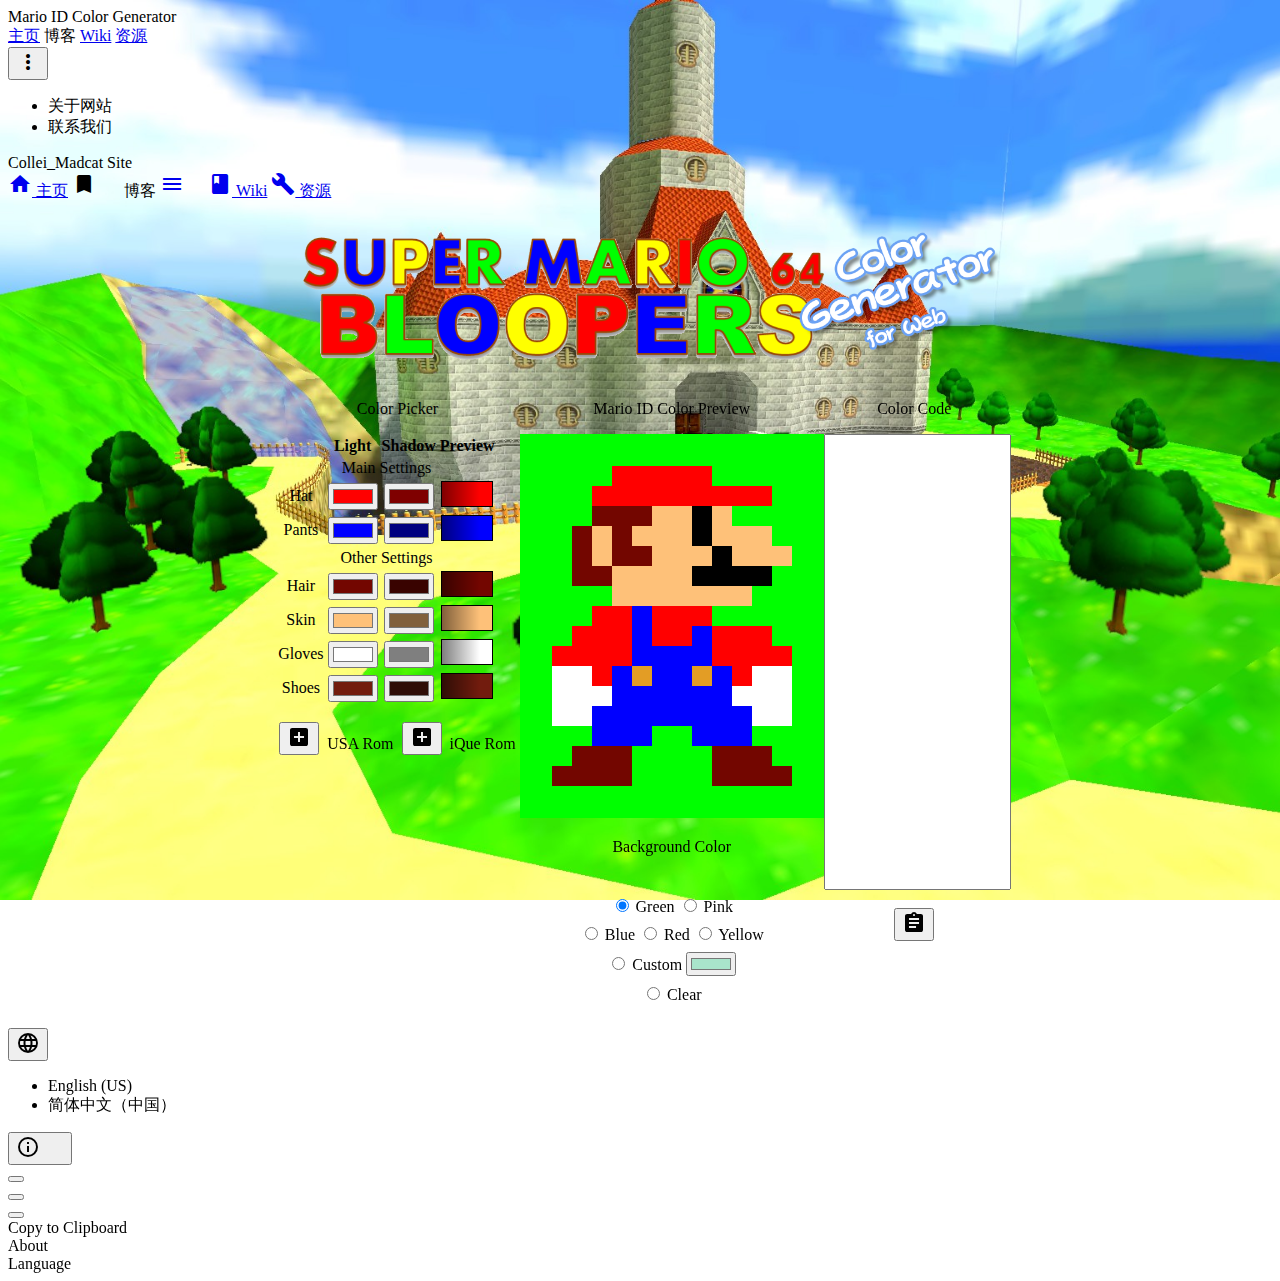
<file: index.html>
<!DOCTYPE html>
<html>
  
  <head>
    <meta http-equiv="content-type" content="text/html;" charset="utf-8">
    <title>Mario ID Color Genreator - Collei_Madcat</title>
    <link rel="shortcut icon" href="https://colleimadcat.com/resource/favicon.ico">
    <link rel="stylesheet" href="https://fonts.googleapis.com/icon?family=Material+Icons">
    <link rel="stylesheet" href="https://code.getmdl.io/1.3.0/material.indigo-blue.min.css" />
    <link rel="stylesheet" href="https://fonts.googleapis.com/css?family=Roboto:300,400,500,700" type="text/css">
    <script defer src="https://code.getmdl.io/1.3.0/material.min.js">
    </script>
    <script src="js/data.js"></script>
    <link rel="stylesheet" href="https://colleimadcat.com/css/style.css" type="text/css"/>
    <meta name="viewport" content="width=device-width, initial-scale=0.8">
    <link rel="stylesheet" href="css/style.css" type="text/css"/>
  </head>
  
  <body>
    <div class="mdl-layout mdl-js-layout mdl-layout--fixed-header">
      <header class="mdl-layout__header">
        <div class="mdl-layout__header-row">
          <!-- Title -->
          <span class="mdl-layout-title">Mario ID Color Generator</span>
          <!-- Add spacer, to align navigation to the right -->
          <div class="mdl-layout-spacer">
          </div>
          <!-- Navigation. We hide it in small screens. -->
          <nav class="mdl-navigation mdl-layout--large-screen-only">
            <a class="mdl-navigation__link" href="https://colleimadcat.com/">主页</a>
            <a class="mdl-navigation__link needcomingsoon">博客</a>
            <a class="mdl-navigation__link" href="https://wiki.colleimadcat.com/">Wiki</a>
            <a class="mdl-navigation__link" href="https://site.colleimadcat.com/">资源</a>
          </nav>
          <button id="demo-menu-lower-right" class="mdl-button mdl-js-button mdl-button--icon">
            <i class="material-icons">more_vert</i>
          </button>
          <ul class="mdl-menu mdl-menu--bottom-right mdl-js-menu mdl-js-ripple-effect" for="demo-menu-lower-right">
            <li class="mdl-menu__item needcomingsoon">关于网站</li>
            <li class="mdl-menu__item needcomingsoon">联系我们</li>
          </ul>
        </div>
      </header>
      <div class="mdl-layout__drawer">
        <span class="mdl-layout-title">Collei_Madcat Site</span>
        <nav class="mdl-navigation">
          <a class="mdl-navigation__link" href="https://colleimadcat.com/">
            <i class="material-icons">home</i>&nbsp;主页</a>
          <a class="mdl-navigation__link needcomingsoon">
            <i class="material-icons">bookmarks</i>&nbsp;博客</a>
          <a class="mdl-navigation__link" href="https://wiki.colleimadcat.com/">
            <i class="material-icons">menu_book</i>&nbsp;Wiki</a>
          <a class="mdl-navigation__link" href="https://site.colleimadcat.com/" id="tools">
            <i class="material-icons">build</i>&nbsp;资源</a>
        </nav>
      </div>
      <main class="mdl-layout__content">
        <!--Page Content Start-->
        <div class="page-content padding-1">
          <form>
            <div class="banner-image">
              <img src="images/banner.png">
            </div>
            <div class="colorPicker padding-1" style="text-align:center;">
              <div class="marioID-color-picker-area mdl-shadow--6dp padding-3 margin-4 blur-1">
                <div class="color-setting">
                  <p>Color Picker</p>
                  <table class="mdl-data-table mdl-js-data-table mdl-shadow--2dp">
                    <thead>
                      <tr style="font-weight: bold;">
                        <td>
                        </td>
                        <td>Light</td>
                        <td>Shadow</td>
                        <td>Preview</td>
                      </tr>
                    </thead>
                    <tbody>
                      <tr>
                        <td colspan="4">Main Settings</td>
                      </tr>
                      <tr>
                        <td>Hat</td>
                        <td>
                          <input type="color" id="hatColor" value="#ff0000" onchange="colorExecute(hatMain)">
                        </td>
                        <td>
                          <input type="color" id="hatColorShadow" value="#7f0000" onchange="colorExecute(hatShadow)">
                        </td>
                        <td>
                          <canvas class="preview-color" id="preview-color-hat" style="background-image:none">
                          </canvas>
                        </td>
                      </tr>
                      <tr>
                        <td>Pants</td>
                        <td>
                          <input type="color" id="pantsColor" value="#0000ff" onchange="colorExecute(pantsMain)">
                        </td>
                        <td>
                          <input type="color" id="pantsColorShadow" value="#00007f" onchange="colorExecute(pantsShadow)">
                        </td>
                        <td>
                          <canvas class="preview-color" id="preview-color-pants" style="background-image:none">
                          </canvas>
                        </td>
                      </tr>
                      <tr>
                        <td colspan="4">Other Settings</td>
                      </tr>
                      <tr>
                        <td>Hair</td>
                        <td>
                          <input type="color" id="hairColor" value="#730600" onchange="colorExecute(hairMain)">
                        </td>
                        <td>
                          <input type="color" id="hairColorShadow" value="#390300" onchange="colorExecute(hairShadow)">
                        </td>
                        <td>
                          <canvas class="preview-color" id="preview-color-hair" style="background-image:none">
                          </canvas>
                        </td>
                      </tr>
                      <tr>
                        <td>Skin</td>
                        <td>
                          <input type="color" id="skinColor" value="#fec179" onchange="colorExecute(skinMain)">
                        </td>
                        <td>
                          <input type="color" id="skinColorShadow" value="#81603c" onchange="colorExecute(skinShadow)">
                        </td>
                        <td>
                          <canvas class="preview-color" id="preview-color-skin" style="background-image:none">
                          </canvas>
                        </td>
                      </tr>
                      <tr>
                        <td>Gloves</td>
                        <td>
                          <input type="color" id="glovesColor" value="#ffffff" onchange="colorExecute(glovesMain)">
                        </td>
                        <td>
                          <input type="color" id="glovesColorShadow" value="#7f7f7f" onchange="colorExecute(glovesShadow)">
                        </td>
                        <td>
                          <canvas class="preview-color" id="preview-color-gloves" style="background-image:none">
                          </canvas>
                        </td>
                      </tr>
                      <tr>
                        <td>Shoes</td>
                        <td>
                          <input type="color" id="shoesColor" value="#721c0e" onchange="colorExecute(shoesMain)">
                        </td>
                        <td>
                          <input type="color" id="shoesColorShadow" value="#2f0e07" onchange="colorExecute(shoesShadow)">
                        </td>
                        <td>
                          <canvas class="preview-color" id="preview-color-shoes" style="background-image:none">
                          </canvas>
                        </td>
                      </tr>
                    </tbody>
                  </table>
                </div>
                <div class="generate-area" style="margin-top: 1em;">
                  <div class="generate-buttons">
                    <button type="button" id="generateColorU" class="mdl-button mdl-js-button mdl-button--fab mdl-button--mini-fab mdl-shadow--2dp" onclick="cheatCodeGenerate(0)">
                      <i class="material-icons">add_box</i>
                    </button>
                    <span>&nbsp;USA Rom</span>
                  </div>
                  <div class="generate-buttons">
                    <button type="button" id="generateColorC" class="mdl-button mdl-js-button mdl-button--fab mdl-button--mini-fab mdl-shadow--2dp" onclick="cheatCodeGenerate(1)">
                      <i class="material-icons">add_box</i>
                    </button>
                    <span>&nbsp;iQue Rom</span>
                  </div>
                </div>
              </div>
              <div class="marioID-color-preview-area mdl-shadow--6dp padding-3 margin-4 blur-1">
                <p>Mario ID Color Preview</p>
                <canvas id="marioIdPreview" class="mdl-shadow--6dp" width="304" height="384">
                </canvas>
                <div class="background-color-setting" style="margin-top: 1em;">
                  <p>Background Color</p>
                  <div class="mdl-shadow--3dp background-color-setting-radios" style="padding:1em">
                    <div>
                      <label class="mdl-radio mdl-js-radio mdl-js-ripple-effect" for="screengreen">
                        <input type="radio" id="screengreen" class="mdl-radio__button" name="screen" checked onclick="changeBackground(0)">
                        <span class="mdl-radio__label">Green</span>
                      </label>
                      <label class="mdl-radio mdl-js-radio mdl-js-ripple-effect" for="screenpink">
                        <input type="radio" id="screenpink" class="mdl-radio__button" name="screen" onclick="changeBackground(1)">
                        <span class="mdl-radio__label">Pink</span>
                      </label>
                    </div>
                    <div>
                      <label class="mdl-radio mdl-js-radio mdl-js-ripple-effect" for="screenblue">
                        <input type="radio" id="screenblue" class="mdl-radio__button" name="screen" onclick="changeBackground(2)">
                        <span class="mdl-radio__label">Blue</span>
                      </label>
                      <label class="mdl-radio mdl-js-radio mdl-js-ripple-effect" for="screenred">
                        <input type="radio" id="screenred" class="mdl-radio__button" name="screen" onclick="changeBackground(3)">
                        <span class="mdl-radio__label">Red</span>
                      </label>
                      <label class="mdl-radio mdl-js-radio mdl-js-ripple-effect" for="screenyellow">
                        <input type="radio" id="screenyellow" class="mdl-radio__button" name="screen" onclick="changeBackground(4)">
                        <span class="mdl-radio__label">Yellow</span>
                      </label>
                    </div>
                    <div>
                      <label class="mdl-radio mdl-js-radio mdl-js-ripple-effect" for="screencustom">
                        <input type="radio" id="screencustom" class="mdl-radio__button" name="screen" onclick="changeBackground(5)">
                        <span class="mdl-radio__label">Custom</span>
                        <input type="color" id="backcolorCustom" value="#a9e5cb" style="height: 24px;">
                      </label>
                    </div>
                    <div>
                      <label class="mdl-radio mdl-js-radio mdl-js-ripple-effect" for="screenclear">
                        <input type="radio" id="screenclear" class="mdl-radio__button" name="screen" onclick="changeBackground(6)">
                        <span class="mdl-radio__label">Clear</span>
                      </label>
                    </div>
                  </div>
                </div>
              </div>
              <div class="generate-code-area mdl-shadow--6dp padding-3 margin-4 blur-1">
                <p>Color Code</p>
                <div class="generated-area">
                  <div class="mdl-textfield mdl-js-textfield">
                    <textarea style="resize:none; font-family:monospace; height: 450px; width: 100%;" id="GeneratedCode" class="mdl-textfield__input mdl-shadow--2dp"></textarea>
                  </div>
                </div>
                <button type="button" id="copycolorcode" class="mdl-button mdl-js-button mdl-button--fab mdl-button--mini-fab mdl-shadow--4dp" onclick="copyContent()" style="margin-top: 1em;">
                  <i class="material-icons">assignment</i>
                </button>
              </div>
            </div>
            <div class="pages-bottom-right">
              <button type="button" id="language" class="mdl-button mdl-button--colored mdl-js-button mdl-button--fab mdl-button--mini-fab mdl-js-ripple-effect mdl-shadow--3dp">
                <i class="material-icons">language</i>
              </button>
              <ul class="mdl-menu mdl-menu--top-right mdl-js-menu mdl-js-ripple-effect" for="language">
                <li class="mdl-menu__item" onclick="responseXML(xhr_enUS,'../lang/en_us.xml')">English (US)</li>
                <li class="mdl-menu__item" onclick="responseXML(xhr_zhCN,'../lang/zh_cn.xml')">简体中文（中国）</li>
              </ul>
              <button type="button" id="about" class="mdl-button mdl-button--colored mdl-js-button mdl-button--fab mdl-button--mini-fab mdl-js-ripple-effect mdl-shadow--3dp">
                <i class="material-icons">info_outlined</i>
              </button>
            </div>
          </form>
        </div>
        <div id="generateColorToast" aria-live="assertive" aria-atomic="true" aria-relevant="text" class="mdl-snackbar mdl-js-snackbar">
          <div class="mdl-snackbar__text"></div>
          <button type="button" class="mdl-snackbar__action"></button>
        </div>
        <div id="copyToast" aria-live="assertive" aria-atomic="true" aria-relevant="text" class="mdl-snackbar mdl-js-snackbar">
          <div class="mdl-snackbar__text"></div>
          <button type="button" class="mdl-snackbar__action"></button>
        </div>
        <!--Page Content End-->
      </main>
      <div id="comingsoonToast" aria-live="assertive" aria-atomic="true" aria-relevant="text" class="mdl-snackbar mdl-js-snackbar">
        <div class="mdl-snackbar__text"></div>
        <button type="button" class="mdl-snackbar__action"></button>
      </div>
    </div>
    <div class="mdl-tooltip" data-mdl-for="copycolorcode">Copy to Clipboard</div>
    <div class="mdl-tooltip transition-left mdl-tooltip--left" data-mdl-for="about">About</div>
    <div class="mdl-tooltip transition-left mdl-tooltip--left" data-mdl-for="language">Language</div>
    <dialog id="dialog" class="mdl-dialog">
      <h3 class="mdl-dialog__title">关于 Mario ID 生成器</h3>
      <div class="mdl-dialog__content">
        <div class="footer">
          <p>© 2016~2023 Collei_Madcat, Unreal_Neo Studios. All Rights Reserved.</p>
          <p>© CaptainSwag101 M64MM2 and Color Generator.</p>
          <p>© GlitchyPSIX M64MM3</p>
          <p>Co-developed by 8192Bit.</p>
          <p>Sounds stream resource from Super Mario Bros. X</p>
          <p>This Color Code Generator is Public domain.<br />
            Technical support for creators in the Super Mario 64 Blooper Community.<br/>
            This is free for anyone to use.</p>
        </div>
      </div>
      <div class="mdl-dialog__actions">
        <button type="button" class="mdl-button">关闭</button>
      </div>
    </dialog>
    <script src="https://colleimadcat.com/js/componets/comingsoon.js"></script>
    <script src="js/componets/about.js"></script>
    <script src="js/cghint.js"></script>
    <script src="js/querybind.js"></script>
    <script src="js/main.js"></script>
    <script src="js/language.js"></script>
  </body>
</html>
</file>
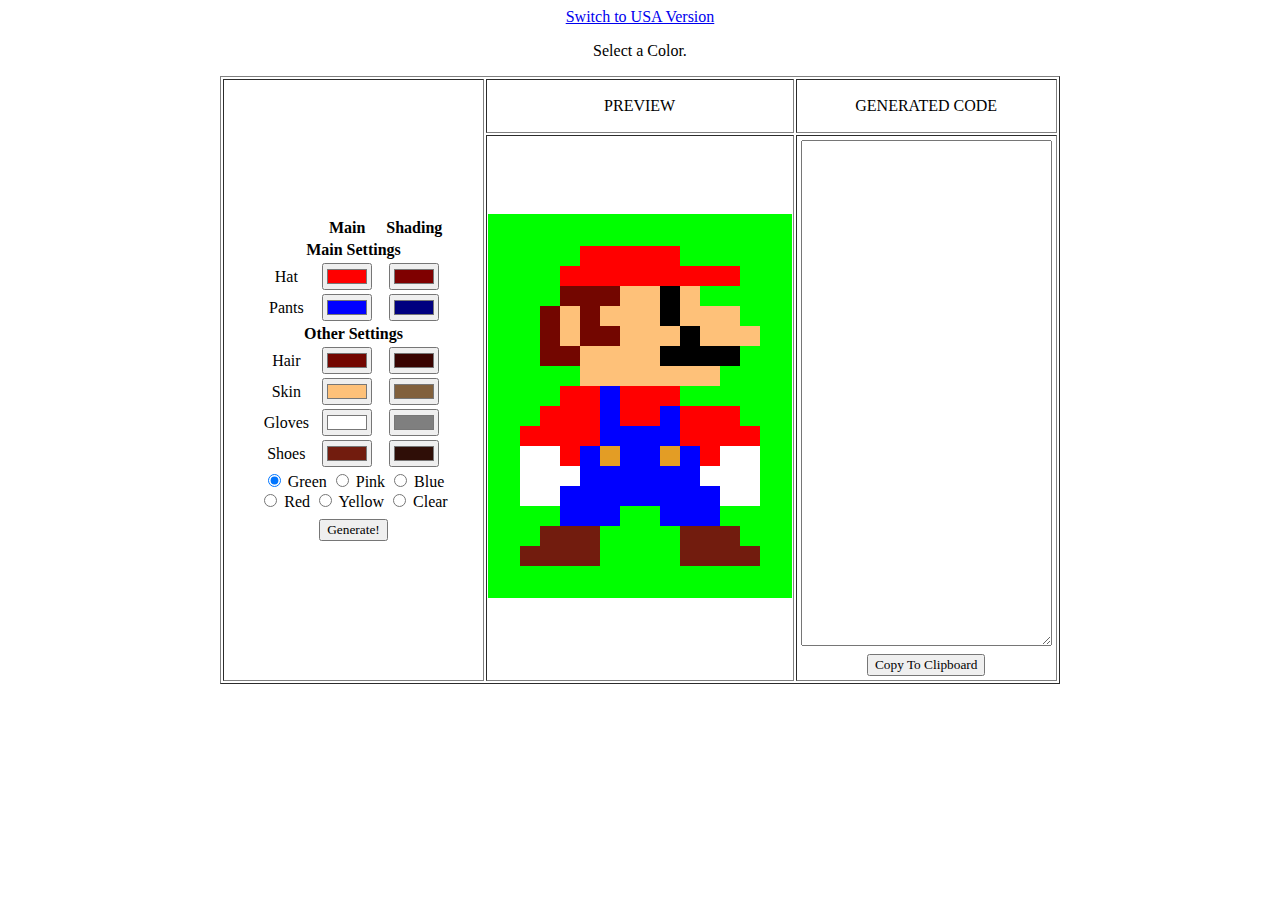
<file: ique.html>
<!DOCTYPE html>
<html>

<head>
  <meta http-equiv="content-type" content="text/html; charset=UTF-8">
</head>

<body>
  <div class="colorPicker" style="text-align: center;">
    <form>
      <a href="index.html">Switch to USA Version</a>
      <p>Select a Color.</p>
      <table style="margin:0 auto" border="1">
        <tbody>
          <tr>
            <td style="padding:32px" rowspan="2">
              <table class="wikitable">
                <tbody>
                  <tr>
                    <th></th>
                    <th>Main</th>
                    <th>Shading</th>
                  </tr>
                  <tr>
                    <th colspan="3">Main Settings</th>
                  </tr>
                  <tr>
                    <td>Hat
                    </td>
                    <td>
                      <input type="color" id="hatColor" value="#ff0000" onchange="colorExecute(hatMain)">
                    </td>
                    <td>
                      <input type="color" id="hatColorShadow" value="#7f0000" onchange="colorExecute(hatShadow)">
                    </td>
                  </tr>
                  <tr>
                    <td>Pants
                    </td>
                    <td>
                      <input type="color" id="pantsColor" value="#0000ff" onchange="colorExecute(pantsMain)">
                    </td>
                    <td>
                      <input type="color" id="pantsColorShadow" value="#00007f" onchange="colorExecute(pantsShadow)">
                    </td>
                  </tr>
                  <tr>
                    <th colspan="3">Other Settings</th>
                  </tr>
                  <tr>
                    <td>Hair
                    </td>
                    <td>
                      <input type="color" id="hairColor" value="#730600" onchange="colorExecute(hairMain)">
                    </td>
                    <td>
                      <input type="color" id="hairColorShadow" value="#390300" onchange="colorExecute(hairShadow)">
                    </td>
                  </tr>
                  <tr>
                    <td>Skin
                    </td>
                    <td>
                      <input type="color" id="skinColor" value="#fec179" onchange="colorExecute(skinMain)">
                    </td>
                    <td>
                      <input type="color" id="skinColorShadow" value="#81603c" onchange="colorExecute(skinShadow)">
                    </td>
                  </tr>
                  <tr>
                    <td>Gloves
                    </td>
                    <td>
                      <input type="color" id="glovesColor" value="#ffffff" onchange="colorExecute(glovesMain)">
                    </td>
                    <td>
                      <input type="color" id="glovesColorShadow" value="#7f7f7f" onchange="colorExecute(glovesShadow)">
                    </td>
                  </tr>
                  <tr>
                    <td>Shoes
                    </td>
                    <td>
                      <input type="color" id="shoesColor" value="#721c0e" onchange="colorExecute(shoesMain)">
                    </td>
                    <td>
                      <input type="color" id="shoesColorShadow" value="#2f0e07" onchange="colorExecute(shoesShadow)">
                    </td>
                  </tr>
                  <tr>
                    <td colspan="3">
                      <div>
                        <div style="display:inline-block">
                          <input type="radio" name="screen" id="screengreen" checked="checked"
                            onclick="changeBackground(0)">
                          <label>Green</label>
                        </div>
                        <div style="display:inline-block">
                          <input type="radio" name="screen" id="screenpink" onclick="changeBackground(1)">
                          <label>Pink</label>
                        </div>
                        <div style="display:inline-block">
                          <input type="radio" name="screen" id="screenblue" onclick="changeBackground(2)">
                          <label>Blue</label>
                        </div>
                      </div>
                      <div>
                        <div style="display:inline-block">
                          <input type="radio" name="screen" id="screenred" onclick="changeBackground(3)">
                          <label>Red</label>
                        </div>
                        <div style="display:inline-block">
                          <input type="radio" name="screen" id="screenyellow" onclick="changeBackground(4)">
                          <label>Yellow</label>
                        </div>
                        <div style="display:inline-block">
                          <input type="radio" name="screen" id="screenclear" onclick="changeBackground(5)">
                          <label>Clear</label>
                        </div>
                        <div>
                          <input type="button" value="Generate!" style="margin-top:8px;" onclick="cheatCodeGenerate()">
                        </div>
                      </div>
                    </td>
                  </tr>
                </tbody>
              </table>
            </td>
            <td>
              <p>PREVIEW</p>
            </td>
            <td>
              <p>GENERATED CODE</p>
            </td>
          </tr>
          <tr>
            <td>
              <canvas id="marioIdPreview" width="304" height="384"></canvas>
            </td>
            <td>
              <table>
                <tbody>
                  <tr>
                    <td>
                      <textarea style="font-family: monospace; height: 500px; width: 245px;"
                        id="GeneratedCode"></textarea>
                    </td>
                  </tr>
                  <tr>
                    <td>
                      <input type="button" value="Copy To Clipboard" onclick="copyContent()">
                    </td>
                  </tr>
                </tbody>
              </table>
            </td>
          </tr>

        </tbody>
      </table>
    </form>
  </div>

  <script>

    var masks = {
      "empty": [[0, 0, 0, 0, 0, 0, 0, 0, 0, 0, 0, 0],
      [0, 0, 0, 0, 0, 0, 0, 0, 0, 0, 0, 0],
      [0, 0, 0, 0, 0, 0, 0, 0, 0, 0, 0, 0],
      [0, 0, 0, 0, 0, 0, 0, 0, 0, 0, 0, 0],
      [0, 0, 0, 0, 0, 0, 0, 0, 0, 0, 0, 0],
      [0, 0, 0, 0, 0, 0, 0, 0, 0, 0, 0, 0],
      [0, 0, 0, 0, 0, 0, 0, 0, 0, 0, 0, 0],
      [0, 0, 0, 0, 0, 0, 0, 0, 0, 0, 0, 0],
      [0, 0, 0, 0, 0, 0, 0, 0, 0, 0, 0, 0],
      [0, 0, 0, 0, 0, 0, 0, 0, 0, 0, 0, 0],
      [0, 0, 0, 0, 0, 0, 0, 0, 0, 0, 0, 0],
      [0, 0, 0, 0, 0, 0, 0, 0, 0, 0, 0, 0],
      [0, 0, 0, 0, 0, 0, 0, 0, 0, 0, 0, 0],
      [0, 0, 0, 0, 0, 0, 0, 0, 0, 0, 0, 0],
      [0, 0, 0, 0, 0, 0, 0, 0, 0, 0, 0, 0],
      [0, 0, 0, 0, 0, 0, 0, 0, 0, 0, 0, 0]],
      "hat": [[0, 0, 0, 1, 1, 1, 1, 1, 0, 0, 0, 0],
      [0, 0, 1, 1, 1, 1, 1, 1, 1, 1, 1, 0],
      [0, 0, 0, 0, 0, 0, 0, 0, 0, 0, 0, 0],
      [0, 0, 0, 0, 0, 0, 0, 0, 0, 0, 0, 0],
      [0, 0, 0, 0, 0, 0, 0, 0, 0, 0, 0, 0],
      [0, 0, 0, 0, 0, 0, 0, 0, 0, 0, 0, 0],
      [0, 0, 0, 0, 0, 0, 0, 0, 0, 0, 0, 0],
      [0, 0, 1, 1, 0, 1, 1, 1, 0, 0, 0, 0],
      [0, 1, 1, 1, 0, 1, 1, 0, 1, 1, 1, 0],
      [1, 1, 1, 1, 0, 0, 0, 0, 1, 1, 1, 1],
      [0, 0, 1, 0, 0, 0, 0, 0, 0, 1, 0, 0],
      [0, 0, 0, 0, 0, 0, 0, 0, 0, 0, 0, 0],
      [0, 0, 0, 0, 0, 0, 0, 0, 0, 0, 0, 0],
      [0, 0, 0, 0, 0, 0, 0, 0, 0, 0, 0, 0],
      [0, 0, 0, 0, 0, 0, 0, 0, 0, 0, 0, 0],
      [0, 0, 0, 0, 0, 0, 0, 0, 0, 0, 0, 0],
      [0, 0, 0, 0, 0, 0, 0, 0, 0, 0, 0, 0]],
      "pants": [[0, 0, 0, 0, 0, 0, 0, 0, 0, 0, 0, 0],
      [0, 0, 0, 0, 0, 0, 0, 0, 0, 0, 0, 0],
      [0, 0, 0, 0, 0, 0, 0, 0, 0, 0, 0, 0],
      [0, 0, 0, 0, 0, 0, 0, 0, 0, 0, 0, 0],
      [0, 0, 0, 0, 0, 0, 0, 0, 0, 0, 0, 0],
      [0, 0, 0, 0, 0, 0, 0, 0, 0, 0, 0, 0],
      [0, 0, 0, 0, 0, 0, 0, 0, 0, 0, 0, 0],
      [0, 0, 0, 0, 1, 0, 0, 0, 0, 0, 0, 0],
      [0, 0, 0, 0, 1, 0, 0, 1, 0, 0, 0, 0],
      [0, 0, 0, 0, 1, 1, 1, 1, 0, 0, 0, 0],
      [0, 0, 0, 1, 0, 1, 1, 0, 1, 0, 0, 0],
      [0, 0, 0, 1, 1, 1, 1, 1, 1, 0, 0, 0],
      [0, 0, 1, 1, 1, 1, 1, 1, 1, 1, 0, 0],
      [0, 0, 1, 1, 1, 0, 0, 1, 1, 1, 0, 0],
      [0, 0, 0, 0, 0, 0, 0, 0, 0, 0, 0, 0],
      [0, 0, 0, 0, 0, 0, 0, 0, 0, 0, 0, 0]],
      "hair": [[0, 0, 0, 0, 0, 0, 0, 0, 0, 0, 0, 0],
      [0, 0, 0, 0, 0, 0, 0, 0, 0, 0, 0, 0],
      [0, 0, 1, 1, 1, 0, 0, 0, 0, 0, 0, 0],
      [0, 1, 0, 1, 0, 0, 0, 0, 0, 0, 0, 0],
      [0, 1, 0, 1, 1, 0, 0, 0, 0, 0, 0, 0],
      [0, 1, 1, 0, 0, 0, 0, 0, 0, 0, 0, 0],
      [0, 0, 0, 0, 0, 0, 0, 0, 0, 0, 0, 0],
      [0, 0, 0, 0, 0, 0, 0, 0, 0, 0, 0, 0],
      [0, 0, 0, 0, 0, 0, 0, 0, 0, 0, 0, 0],
      [0, 0, 0, 0, 0, 0, 0, 0, 0, 0, 0, 0],
      [0, 0, 0, 0, 0, 0, 0, 0, 0, 0, 0, 0],
      [0, 0, 0, 0, 0, 0, 0, 0, 0, 0, 0, 0],
      [0, 0, 0, 0, 0, 0, 0, 0, 0, 0, 0, 0],
      [0, 0, 0, 0, 0, 0, 0, 0, 0, 0, 0, 0],
      [0, 0, 0, 0, 0, 0, 0, 0, 0, 0, 0, 0],
      [0, 0, 0, 0, 0, 0, 0, 0, 0, 0, 0, 0]],
      "skin": [[0, 0, 0, 0, 0, 0, 0, 0, 0, 0, 0, 0],
      [0, 0, 0, 0, 0, 0, 0, 0, 0, 0, 0, 0],
      [0, 0, 0, 0, 0, 1, 1, 0, 1, 0, 0, 0],
      [0, 0, 1, 0, 1, 1, 1, 0, 1, 1, 1, 0],
      [0, 0, 1, 0, 0, 1, 1, 1, 0, 1, 1, 1],
      [0, 0, 0, 1, 1, 1, 1, 0, 0, 0, 0, 0],
      [0, 0, 0, 1, 1, 1, 1, 1, 1, 1, 0, 0],
      [0, 0, 0, 0, 0, 0, 0, 0, 0, 0, 0, 0],
      [0, 0, 0, 0, 0, 0, 0, 0, 0, 0, 0, 0],
      [0, 0, 0, 0, 0, 0, 0, 0, 0, 0, 0, 0],
      [0, 0, 0, 0, 0, 0, 0, 0, 0, 0, 0, 0],
      [0, 0, 0, 0, 0, 0, 0, 0, 0, 0, 0, 0],
      [0, 0, 0, 0, 0, 0, 0, 0, 0, 0, 0, 0],
      [0, 0, 0, 0, 0, 0, 0, 0, 0, 0, 0, 0],
      [0, 0, 0, 0, 0, 0, 0, 0, 0, 0, 0, 0],
      [0, 0, 0, 0, 0, 0, 0, 0, 0, 0, 0, 0]],
      "gloves": [[0, 0, 0, 0, 0, 0, 0, 0, 0, 0, 0, 0],
      [0, 0, 0, 0, 0, 0, 0, 0, 0, 0, 0, 0],
      [0, 0, 0, 0, 0, 0, 0, 0, 0, 0, 0, 0],
      [0, 0, 0, 0, 0, 0, 0, 0, 0, 0, 0, 0],
      [0, 0, 0, 0, 0, 0, 0, 0, 0, 0, 0, 0],
      [0, 0, 0, 0, 0, 0, 0, 0, 0, 0, 0, 0],
      [0, 0, 0, 0, 0, 0, 0, 0, 0, 0, 0, 0],
      [0, 0, 0, 0, 0, 0, 0, 0, 0, 0, 0, 0],
      [0, 0, 0, 0, 0, 0, 0, 0, 0, 0, 0, 0],
      [0, 0, 0, 0, 0, 0, 0, 0, 0, 0, 0, 0],
      [1, 1, 0, 0, 0, 0, 0, 0, 0, 0, 1, 1],
      [1, 1, 1, 0, 0, 0, 0, 0, 0, 1, 1, 1],
      [1, 1, 0, 0, 0, 0, 0, 0, 0, 0, 1, 1],
      [0, 0, 0, 0, 0, 0, 0, 0, 0, 0, 0, 0],
      [0, 0, 0, 0, 0, 0, 0, 0, 0, 0, 0, 0],
      [0, 0, 0, 0, 0, 0, 0, 0, 0, 0, 0, 0]],
      "shoes": [[0, 0, 0, 0, 0, 0, 0, 0, 0, 0, 0, 0],
      [0, 0, 0, 0, 0, 0, 0, 0, 0, 0, 0, 0],
      [0, 0, 0, 0, 0, 0, 0, 0, 0, 0, 0, 0],
      [0, 0, 0, 0, 0, 0, 0, 0, 0, 0, 0, 0],
      [0, 0, 0, 0, 0, 0, 0, 0, 0, 0, 0, 0],
      [0, 0, 0, 0, 0, 0, 0, 0, 0, 0, 0, 0],
      [0, 0, 0, 0, 0, 0, 0, 0, 0, 0, 0, 0],
      [0, 0, 0, 0, 0, 0, 0, 0, 0, 0, 0, 0],
      [0, 0, 0, 0, 0, 0, 0, 0, 0, 0, 0, 0],
      [0, 0, 0, 0, 0, 0, 0, 0, 0, 0, 0, 0],
      [0, 0, 0, 0, 0, 0, 0, 0, 0, 0, 0, 0],
      [0, 0, 0, 0, 0, 0, 0, 0, 0, 0, 0, 0],
      [0, 0, 0, 0, 0, 0, 0, 0, 0, 0, 0, 0],
      [0, 0, 0, 0, 0, 0, 0, 0, 0, 0, 0, 0],
      [0, 1, 1, 1, 0, 0, 0, 0, 1, 1, 1, 0],
      [1, 1, 1, 1, 0, 0, 0, 0, 1, 1, 1, 1]],
      "face": [[0, 0, 0, 0, 0, 0, 0, 0, 0, 0, 0, 0],
      [0, 0, 0, 0, 0, 0, 0, 0, 0, 0, 0, 0],
      [0, 0, 0, 0, 0, 0, 0, 1, 0, 0, 0, 0],
      [0, 0, 0, 0, 0, 0, 0, 1, 0, 0, 0, 0],
      [0, 0, 0, 0, 0, 0, 0, 0, 1, 0, 0, 0],
      [0, 0, 0, 0, 0, 0, 0, 1, 1, 1, 1, 0],
      [0, 0, 0, 0, 0, 0, 0, 0, 0, 0, 0, 0],
      [0, 0, 0, 0, 0, 0, 0, 0, 0, 0, 0, 0],
      [0, 0, 0, 0, 0, 0, 0, 0, 0, 0, 0, 0],
      [0, 0, 0, 0, 0, 0, 0, 0, 0, 0, 0, 0],
      [0, 0, 0, 0, 0, 0, 0, 0, 0, 0, 0, 0],
      [0, 0, 0, 0, 0, 0, 0, 0, 0, 0, 0, 0],
      [0, 0, 0, 0, 0, 0, 0, 0, 0, 0, 0, 0],
      [0, 0, 0, 0, 0, 0, 0, 0, 0, 0, 0, 0],
      [0, 0, 0, 0, 0, 0, 0, 0, 0, 0, 0, 0],
      [0, 0, 0, 0, 0, 0, 0, 0, 0, 0, 0, 0]],
      "blocks": [[0, 0, 0, 0, 0, 0, 0, 0, 0, 0, 0, 0],
      [0, 0, 0, 0, 0, 0, 0, 0, 0, 0, 0, 0],
      [0, 0, 0, 0, 0, 0, 0, 0, 0, 0, 0, 0],
      [0, 0, 0, 0, 0, 0, 0, 0, 0, 0, 0, 0],
      [0, 0, 0, 0, 0, 0, 0, 0, 0, 0, 0, 0],
      [0, 0, 0, 0, 0, 0, 0, 0, 0, 0, 0, 0],
      [0, 0, 0, 0, 0, 0, 0, 0, 0, 0, 0, 0],
      [0, 0, 0, 0, 0, 0, 0, 0, 0, 0, 0, 0],
      [0, 0, 0, 0, 0, 0, 0, 0, 0, 0, 0, 0],
      [0, 0, 0, 0, 0, 0, 0, 0, 0, 0, 0, 0],
      [0, 0, 0, 0, 1, 0, 0, 1, 0, 0, 0, 0],
      [0, 0, 0, 0, 0, 0, 0, 0, 0, 0, 0, 0],
      [0, 0, 0, 0, 0, 0, 0, 0, 0, 0, 0, 0],
      [0, 0, 0, 0, 0, 0, 0, 0, 0, 0, 0, 0],
      [0, 0, 0, 0, 0, 0, 0, 0, 0, 0, 0, 0],
      [0, 0, 0, 0, 0, 0, 0, 0, 0, 0, 0, 0]]
    }
    var backColor = ["#00ff00", "#ff00ff", "#0000ff", "#ff0000", "#ffff00"];
    var memoryAddress = [
      0x810610A8,
      0x810610B0,
      0x81061108,
      0x81061110,
      0x810610F0,
      0x810610F8,
      0x810610C0,
      0x810610C8,
      0x81061090,
      0x81061098,
      0x810610D8,
      0x810610E0
    ]
  </script>

  <script>
    var hatMain = document.querySelector('#hatColor')
    var hatShadow = document.querySelector('#hatColorShadow')
    var pantsMain = document.querySelector('#pantsColor')
    var pantsShadow = document.querySelector('#pantsColorShadow')
    var hairMain = document.querySelector('#hairColor')
    var hairShadow = document.querySelector('#hairColorShadow')
    var skinMain = document.querySelector('#skinColor')
    var skinShadow = document.querySelector('#skinColorShadow')
    var glovesMain = document.querySelector('#glovesColor')
    var glovesShadow = document.querySelector('#glovesColorShadow')
    var shoesMain = document.querySelector('#shoesColor')
    var shoesShadow = document.querySelector('#shoesColorShadow')
    var cheatColorTemp = [
      [hatMain.value, pantsMain.value, hairMain.value, skinMain.value, glovesMain.value, shoesMain.value],
      [hatShadow.value, pantsShadow.value, hairShadow.value, skinShadow.value, glovesShadow.value, shoesShadow.value]]
  </script>
  <script>
    var c = document.getElementById('marioIdPreview');
    var ctx = c.getContext("2d")
    ctx.fillStyle = "#00ff00"
    ctx.fillRect(0, 0, 999, 999)
    var start_x = 32;
    var start_y = 32;
    function drawPixel(w, h) {
      ctx.fillRect(start_x + w * 20, start_y + h * 20, 20, 20)
    }
    function copyContent() {
      document.getElementById("GeneratedCode").focus()
      document.getElementById("GeneratedCode").select();
      if (document.execCommand("copy")) {
        alert("Successfully copied the code to clipboard.");
      }
      else {
        alert("Failed to copy the code to clipboard. Have you got the clipboard premission?");
      }
      // legacy API execCommand used here to avoid mobile browser clipboard problem
    }
    function initColor() {
      run("#ff0000", hatMain.id);
      run("#0000ff", pantsMain.id);
      run("#730600", hairMain.id);
      run("#FEC179", skinMain.id);
      run("#ffffff", glovesMain.id);
      run("#721C0E", shoesMain.id);
      run("#000000", "face");
      run("#e39d25", "blocks");
    }
    function changeBackground(a) {
      if (a < 5) {
        ctx.fillStyle = backColor[a];
        ctx.fillRect(0, 0, 999, 999)
      }
      else {
        ctx.clearRect(0, 0, 999, 999)
      }
      run(hatMain.value, hatMain.id);
      run(pantsMain.value, pantsMain.id);
      run(hairMain.value, hairMain.id);
      run(skinMain.value, skinMain.id);
      run(glovesMain.value, glovesMain.id);
      run(shoesMain.value, shoesMain.id);
      run("#000000", "face");
      run("#e39d25", "blocks");
    }
    function setCheatCode() {
      var cheatColorTemp = [
        [hatShadow.value, hairShadow.value, skinShadow.value, glovesShadow.value, pantsShadow.value, shoesShadow.value],
        [hatMain.value, hairMain.value, skinMain.value, glovesMain.value, pantsMain.value, shoesMain.value]]
      var temp_a = ""
      var temp_b = ""
      var temp_c = ""
      var temp_d = ""
      var temp_e = 0
      var temp_f = ""
      var final = ""
      for (var a = 0; a < 6; a++) {
        for (var b = 0; b < 2; b++) {
          temp_a = cheatColorTemp[b][a].slice(1, 7)
          temp_b = temp_a.slice(0, 4)
          temp_c = temp_a.slice(4, 6) + "00"
          temp_d = memoryAddress[temp_e].toString('16')
          temp_f = (memoryAddress[temp_e] + 2).toString('16')
          temp_e++
          final = final + temp_d + " " + temp_b + "\r\n" + temp_f + " " + temp_c + "\r\n";
        }
      }
      return final.toUpperCase();
    }
    function cheatCodeGenerate() {
      document.getElementById("GeneratedCode").innerHTML = setCheatCode();
    }
    function run(color, queryID) {
      ctx.fillStyle = color
      for (var h = 0; h < 16; h++) {
        for (var w = 0; w < 12; w++) {
          if (queryID == "hatColor") {
            if (masks.hat[h][w] == 1) {
              drawPixel(w, h);
            }
          }
          if (queryID == "pantsColor") {
            if (masks.pants[h][w] == 1) {
              drawPixel(w, h);
            }
          }
          if (queryID == "hairColor") {
            if (masks.hair[h][w] == 1) {
              drawPixel(w, h);
            }
          }
          if (queryID == "skinColor") {
            if (masks.skin[h][w] == 1) {
              drawPixel(w, h);
            }
          }
          if (queryID == "glovesColor") {
            if (masks.gloves[h][w] == 1) {
              drawPixel(w, h);
            }
          }
          if (queryID == "shoesColor") {
            if (masks.shoes[h][w] == 1) {
              drawPixel(w, h);
            }
          }
          if (queryID == "face") {
            if (masks.face[h][w] == 1) {
              drawPixel(w, h);
            }
          }
          if (queryID == "blocks") {
            if (masks.blocks[h][w] == 1) {
              drawPixel(w, h);
            }
          }
        }
      }
    }
    console.log("Array");
    console.log("selector");
    initColor()
    function colorExecute(queryID) {
      if ((queryID == hatMain) || (queryID == pantsMain) || (queryID == hairMain) || (queryID == skinMain) || (queryID == glovesMain) || (queryID == shoesMain)) {
        run(queryID.value, queryID.id);
      }
    }
  </script>
  <style>
    * {
      font-family: DINPro;
    }

    .colorPicker table td {
      text-align: center;
    }
  </style>
</body>

</html>
</file>
<file: css/style.css>
@media screen and (max-width:800px) {
	.banner-image img {
        width:600px !important;
    }
}
@media screen and (max-width:640px) {
	.banner-image img {
        width:400px !important;
    }
}
@media screen and (max-width:440px) {
	.banner-image img {
        width:240px !important;
    }
}
@media screen and (max-width:1280px) {
	.colorPicker {
        flex-direction:row;
        flex-wrap:wrap;
    }
}
body {
	background-image:url('../images/background.jpg');
	background-repeat:no-repeat;
	background-attachment:fixed;
	background-position:center center;
	background-size:cover;
}
.banner-image {
	display:flex;
}
.banner-image img {
	margin:0 auto;
	width:768px;
}
.preview-color {
    border: 1px solid black;
	width:50px;
	height:24px;
}
.colorPicker {
	display:flex;
	margin:0 auto;
	justify-content:center;
}
.mdl-layout__container {
	background-color:rgba(255,254,255,0.8);
}
.transition-left {
	transform-origin:center right;
}
.colorPicker table tbody td,.colorPicker table thead td{
    text-align: center;
}
.generate-area {
	margin-top:1em;
	display:flex;
	justify-content:space-around;
}
.generate-buttons {
	margin:0 0.25em;
}
.background-color-setting-radios div {
	margin:0.5em 0;
}
</file>
